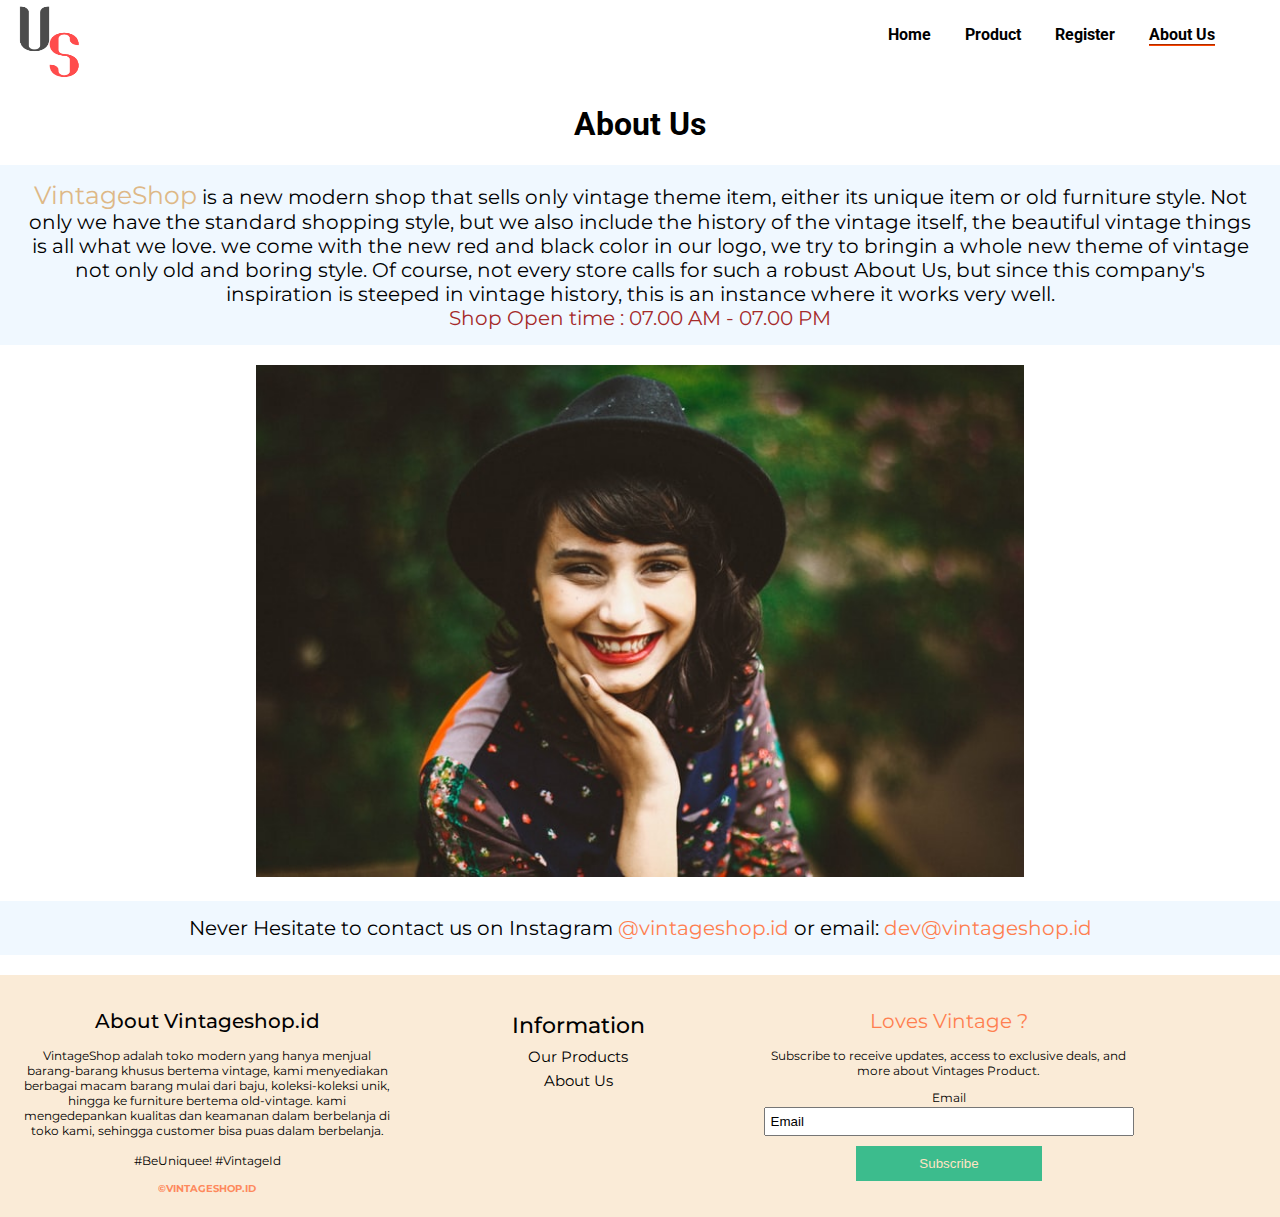
<file: website/Dir/AboutUs.html>
<!DOCTYPE html>
<html lang="en">
<head>
    <meta charset="UTF-8">
    <meta name="viewport" content="width=device-width, initial-scale=1.0">
    <meta http-equiv="X-UA-Compatible" content="ie=edge">
    <link href="https://fonts.googleapis.com/css?family=Roboto&display=swap" rel="stylesheet">
    <link href="https://fonts.googleapis.com/css?family=Montserrat&display=swap" rel="stylesheet">
    <link rel="stylesheet" href="../Material/css/style.css">
    <link rel="stylesheet" href="../Material/css/style2.css">
    <title>About Us</title>
</head>
<body>
    <header class="navbar">      
        <a href="../index.html"><img src="../Material/img/logo junio.png" alt="logo" id="logo"></a>
        
        <div class="container" onclick="myFunction(this)">
            <div class="bar1"></div>
            <div class="bar2"></div>
            <div class="bar3"></div>
          </div>
          
        <ul class="navbar-list">
        <li><a href="../index.html ">Home</a></li>
        <li class="productList">
            <a href="#">Product</a>
            <div id="productContent"> 
              
            <a href="../Dir/vintageItem.html">Vintage Item</a>
            <a href="../Dir/vintageFurniture.html">Vintage Furniture</a>
          </div>
          
          </li>
        
        <li><a  href="../Dir/Register.html">Register</a></li>
        <li><a class="current" href="../Dir/AboutUs.html">About Us</a></li>
        </ul>
       
        
    </header>
    <main> 
    <h1 id="btus">About Us</h1>
    <p id="abt"><span id="wrd">VintageShop</span> is a new modern shop that sells only vintage theme item, either its unique item or old furniture style.
      Not only we have the standard shopping style, but we also include the history of the vintage itself, the beautiful vintage things is all what we love.
      we come with the new red and black color in our logo, we try to bringin a whole new theme of vintage not only old and boring style. Of course, not every store calls for such a robust About Us, but since this company's inspiration is steeped in vintage history, this is an instance where it works very well.<br>
     <span id="clr"> Shop Open time : 07.00 AM - 07.00 PM </span> 
    </p>    
    <img id="pct" src="../Material/img/photo-1477118476589-bff2c5c4cfbb.jfif" alt="smiley">
      <p  id="abt">Never Hesitate to contact us on Instagram <span id="vtg">@vintageshop.id</span> or email: <span id="vtg">dev@vintageshop.id</span></p>
    </main>
    <div id="footer1">
      <div class="partFooter">
        <p><span id="vintageW">About Vintageshop.id </span><br><br>VintageShop adalah toko modern yang hanya menjual barang-barang khusus bertema vintage,
          kami menyediakan berbagai macam barang mulai dari baju, koleksi-koleksi unik, hingga ke furniture bertema old-vintage.
           kami mengedepankan kualitas dan keamanan dalam berbelanja di toko kami, sehingga customer bisa puas dalam berbelanja.
           <br><br>
           #BeUniquee! #VintageId 
         </p>
         <span id="copyright">©vintageshop.id </span>
      </div>
  
  
      <div class="partFooter">
        <br>
        <span id="informWord">Information</span>
        <div id="information">
        <a href="Dir/Product.html">Our Products</a> </<a>
        <a href="Dir/AboutUs.html">About Us</a>
      </div>
      </div>
  
      <div class="partFooter">
        <p>
          <span id="VintageWord">Loves Vintage ?</span>
         <br><br>
         Subscribe to receive updates, access to exclusive deals, and more about Vintages Product.
         <form action="#">
          Email<br>
          <input class="subs" type="email" name="email" value="Email" >
          <br>
          <input id="submit" type="submit" value="Subscribe" onclick="alert('thank you for subscribing !')">
        </form> 
  
        </p>
        </div>
        
        <div id="clear">
        </div>
  </div>

    

    <script src="../Material/js/jquery-3.4.1.min.js"></script>
    <script src="../Material/js/dynamic.js"></script>
</body>

</html>
</file>
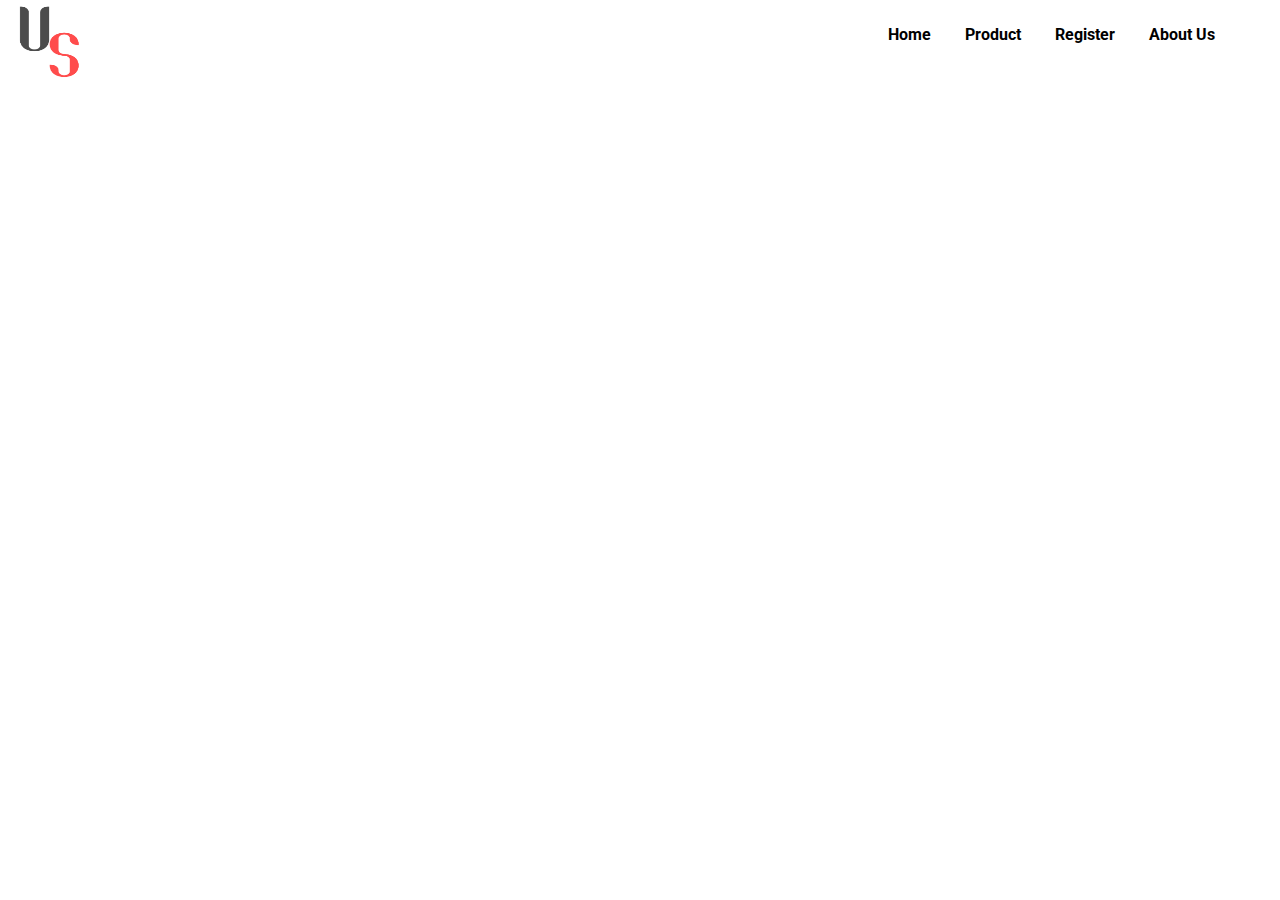
<file: website/Dir/Product.html>
<!DOCTYPE html>
<html lang="en">
<head>
    <meta charset="UTF-8">
    <meta name="viewport" content="width=device-width, initial-scale=1.0">
    <meta http-equiv="X-UA-Compatible" content="ie=edge">
    <link href="https://fonts.googleapis.com/css?family=Roboto&display=swap" rel="stylesheet">
    <link rel="stylesheet" href="../Material/css/style.css">
    <title>Discover Vintages</title>
</head>
<body>
    <header class="navbar">      
        <a href="#"><img src="../Material/img/logo junio.png" alt="logo" id="logo"></a>
        
        <div class="container" onclick="myFunction(this)">
            <div class="bar1"></div>
            <div class="bar2"></div>
            <div class="bar3"></div>
          </div>
          
        <ul class="navbar-list">
        <li><a href="../index.html">Home</a></li>
        <li class="productList current">
            <a href="#">Product</a>
            <div id="productContent"> 
        <a href="#">Vintage Item</a>
            <a href="#">Vintage Furniture</a>
          </div>
          
          </li>
        
        <li><a  href="../Dir/Register.html">Register</a></li>
        <li><a href="../Dir/AboutUs.html">About Us</a></li>
        </ul>
       
        
    </header>
    <main> 
        
    </main>

    <footer>

    </footer>

    <script src="../Material/js/jquery-3.4.1.min.js"></script>
    <script src="../Material/js/dynamic.js"></script>
</body>

</html>
</file>
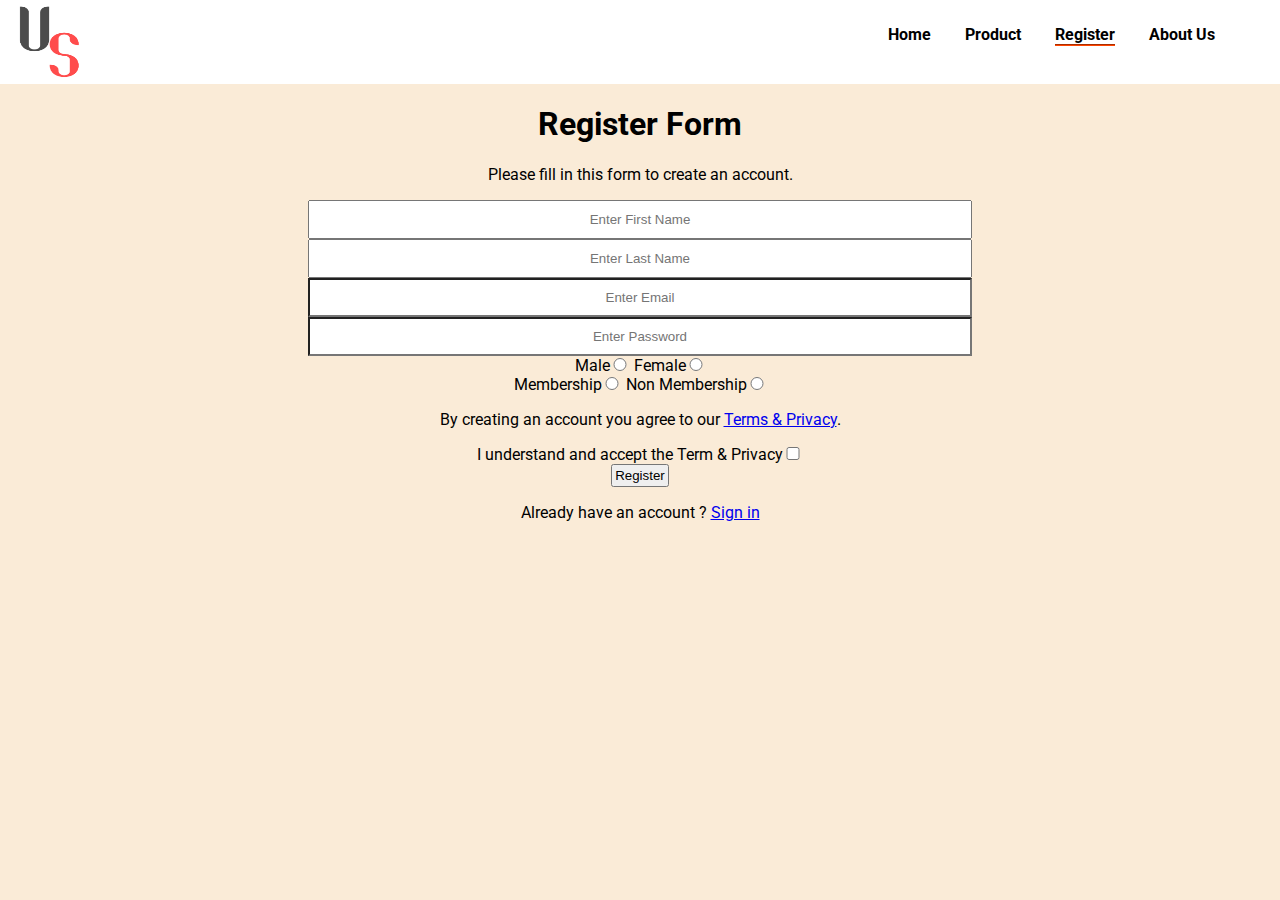
<file: website/Dir/Register.html>
<!DOCTYPE html>
<html lang="en">
<head>
    <meta charset="UTF-8">
    <meta name="viewport" content="width=device-width, initial-scale=1.0">
    <meta http-equiv="X-UA-Compatible" content="ie=edge">
    <link href="https://fonts.googleapis.com/css?family=Roboto&display=swap" rel="stylesheet">
    <link href="https://fonts.googleapis.com/css?family=Playfair+Display&display=swap" rel="stylesheet">
    <link href="https://fonts.googleapis.com/css?family=Montserrat&display=swap" rel="stylesheet">
    <link rel="stylesheet" href="../Material/css/style.css">
    <link rel="stylesheet" href="../Material/css/style1.css">
    <title>Register Now @Vintage</title>
</head>
<body>
    <header class="navbar">      
        <a href="../index.html"><img src="../Material/img/logo junio.png" alt="logo" id="logo"></a>
        
        <div class="container" onclick="myFunction(this)">
            <div class="bar1"></div>
            <div class="bar2"></div>
            <div class="bar3"></div>
          </div>
          
        <ul class="navbar-list">
        <li><a href="../index.html ">Home</a></li>
        <li class="productList">
          <a href="#">Product</a>
          <div id="productContent"> 
            
          <a href="vintageItem.html">Vintage Item</a>
          <a href="vintageFurniture.html">Vintage Furniture</a>
        </div>
        
        </li>
      
        <li><a class="current" href="../Dir/Register.html">Register</a></li>
        <li><a href="../Dir/AboutUs.html">About Us</a></li>
        </ul>
       
        
    </header>
    <main> 
      <div id="form">
        <form name="form1" onsubmit="return validasi()" action="ty.html">
              <h1>Register Form</h1>
              <p>Please fill in this form to create an account.</p>
              
              
              <input type="text" placeholder="Enter First Name" name="fname" >
                <br>
              
              <input type="text" placeholder="Enter Last Name" name="lname" >
                <br>
              
              <input type="email" placeholder="Enter Email" name="email" >
                <br>
                <input type="password" placeholder="Enter Password" name="psw" >
                <br>

                <label for="gender" class="inpt_w">Male</label><input type="radio" name="gender" id="male" value="male" >
                <label for="gender"class="inpt_w">Female</label><input type="radio" name="gender" id="female" value="female" ><br> 
                <label for="gender"class="inpt_w">Membership</label><input type="radio" name="type" id="member" value="member" >
                <label for="gender"class="inpt_w">Non Membership</label><input type="radio" name="type" id="nomember" value="non-member" ><br>

              
              <p>By creating an account you agree to our <a href="#">Terms & Privacy</a>.</p>
              <label for="agree"class="inpt_w">I understand and accept the Term & Privacy</label><input type="checkbox" name="agree" id="agree" value="agree"><br>

              <button type="submit" class="registerbtn" value="submit">Register</button>
              <p>Already have an account ? <a href="#">Sign in</a></p>
            </div id="form"  > 
          </form>
    </main>

    

    <script src="../Material/js/jquery-3.4.1.min.js"></script>
    <script src="../Material/js/basic.js"></script>
</body>

</html>
</file>
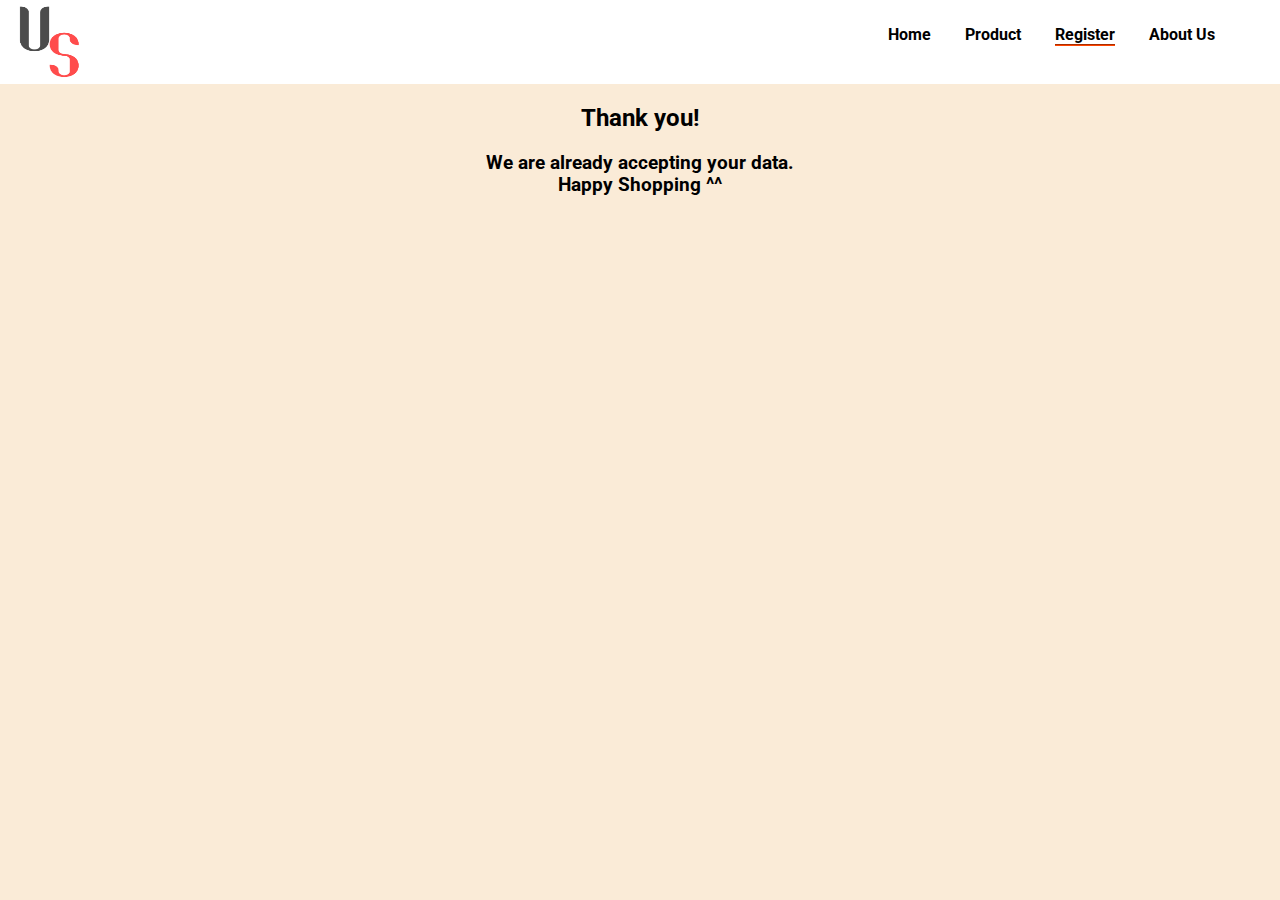
<file: website/Dir/ty.html>
<!DOCTYPE html>
<html lang="en">
<head>
    <meta charset="UTF-8">
    <meta name="viewport" content="width=device-width, initial-scale=1.0">
    <meta http-equiv="X-UA-Compatible" content="ie=edge">
    <link href="https://fonts.googleapis.com/css?family=Roboto&display=swap" rel="stylesheet">
    <link href="https://fonts.googleapis.com/css?family=Playfair+Display&display=swap" rel="stylesheet">
    <link href="https://fonts.googleapis.com/css?family=Montserrat&display=swap" rel="stylesheet">
    <link rel="stylesheet" href="../Material/css/style.css">
    <link rel="stylesheet" href="../Material/css/style1.css">
    <title>Register Now @Vintage</title>
</head>
<body>
    <header class="navbar">      
        <a href="../index.html"><img src="../Material/img/logo junio.png" alt="logo" id="logo"></a>
        
        <div class="container" onclick="myFunction(this)">
            <div class="bar1"></div>
            <div class="bar2"></div>
            <div class="bar3"></div>
          </div>
          
        <ul class="navbar-list">
        <li><a href="../index.html ">Home</a></li>
        <li class="productList">
          <a href="#">Product</a>
          <div id="productContent"> 
            
          <a href="vintageItem.html">Vintage Item</a>
          <a href="vintageFurniture.html">Vintage Furniture</a>
        </div>
        
        </li>
      
        <li><a class="current" href="../Dir/Register.html">Register</a></li>
        <li><a href="../Dir/AboutUs.html">About Us</a></li>
        </ul>
       
        
    </header>
    <main> 
          <h2 id="ty">Thank you!</h2>
          <h3 id="ty">We are already accepting your data.<br>Happy Shopping ^^</h3>
    </main>

    

    <script src="../Material/js/jquery-3.4.1.min.js"></script>
    <script src="../Material/js/basic.js"></script>
</body>

</html>
</file>
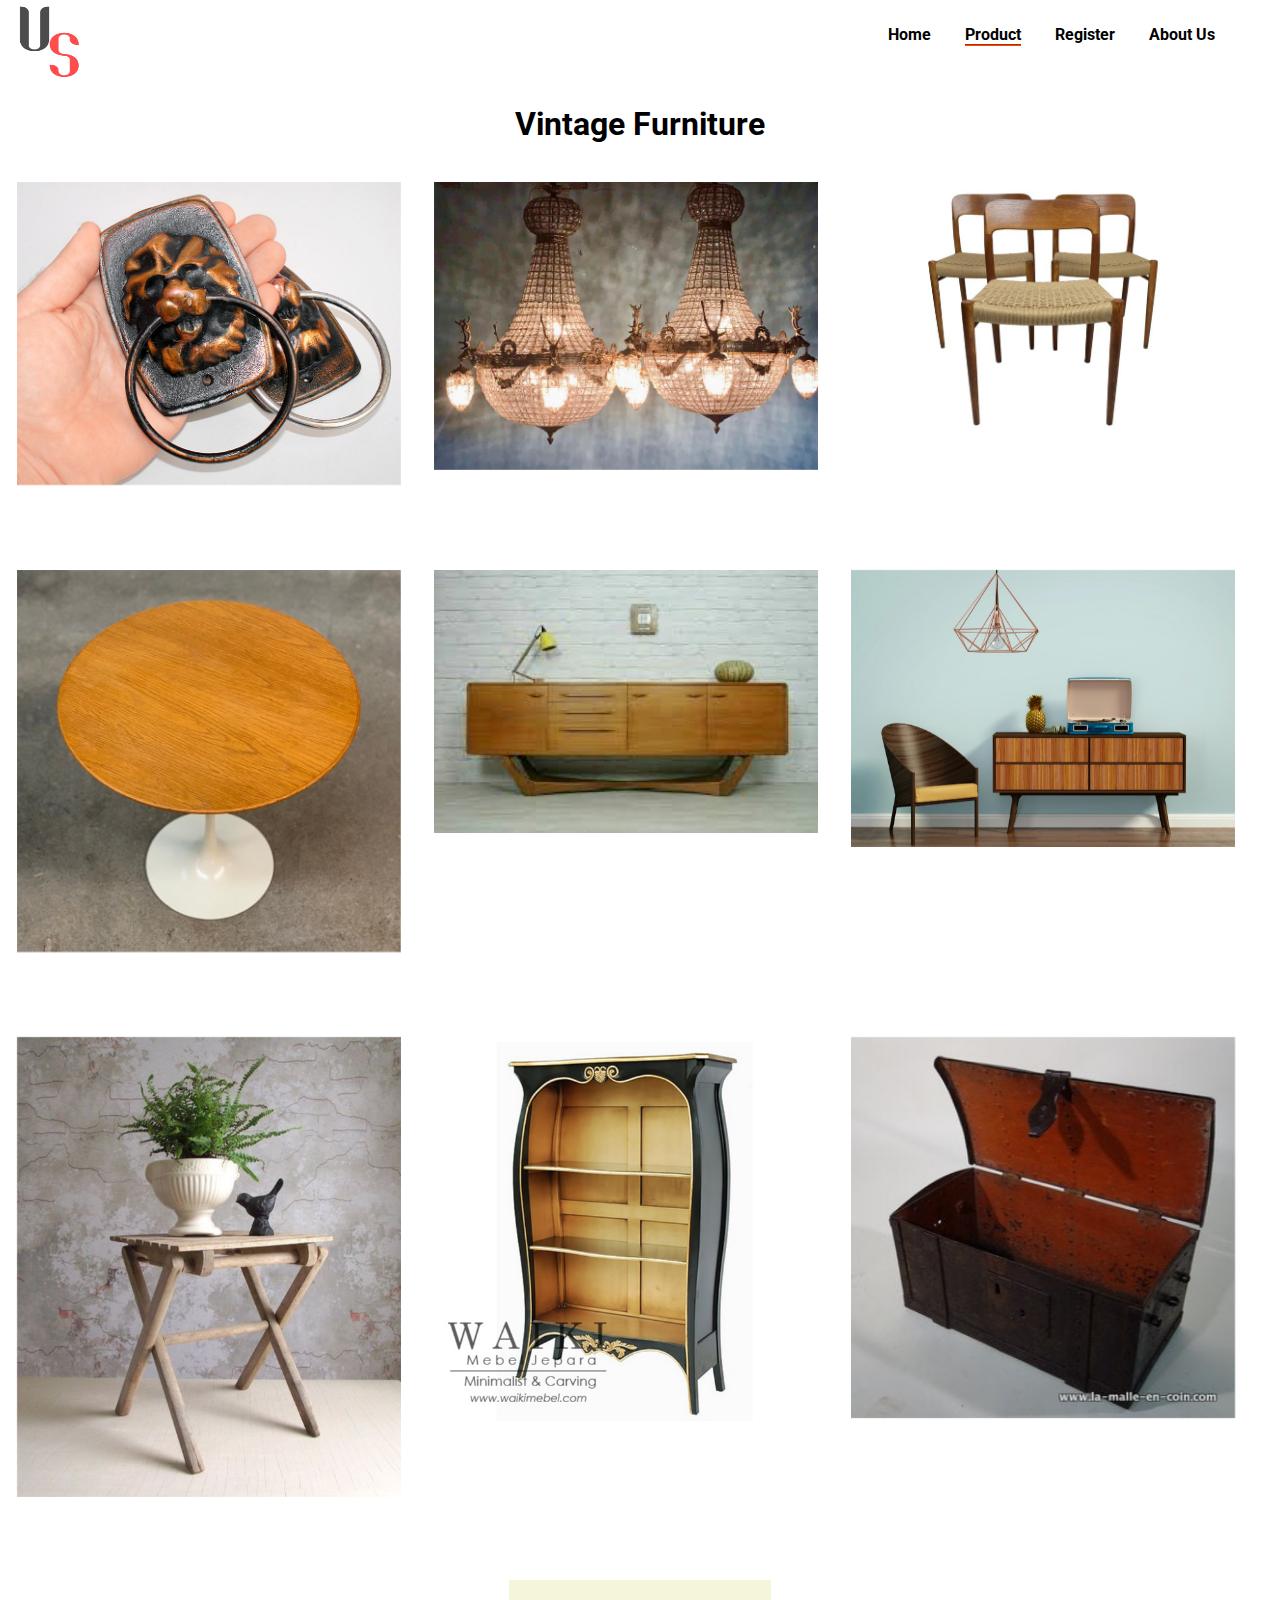
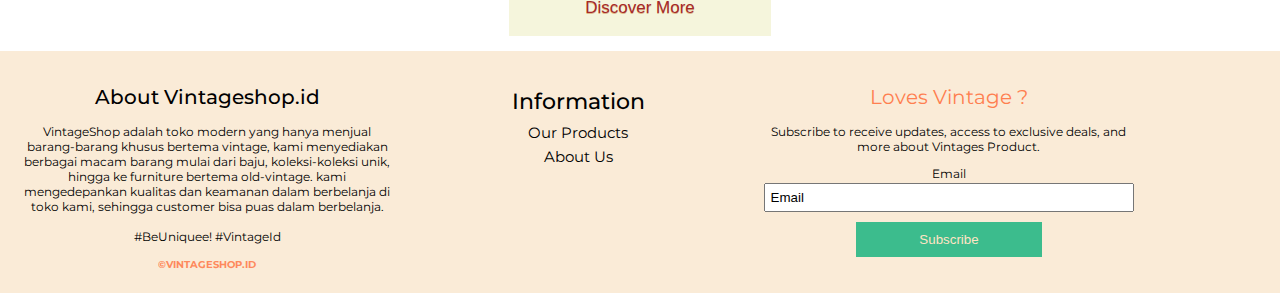
<file: website/Dir/vintageFurniture.html>
<!DOCTYPE html>
<html lang="en">
<head>
    <meta charset="UTF-8">
    <meta name="viewport" content="width=device-width, initial-scale=1.0">
    <meta http-equiv="X-UA-Compatible" content="ie=edge">
    <link href="https://fonts.googleapis.com/css?family=Roboto&display=swap" rel="stylesheet">
    <link href="https://fonts.googleapis.com/css?family=Montserrat&display=swap" rel="stylesheet">
    <link rel="stylesheet" href="../Material/css/style.css">
    <link rel="stylesheet" href="../Material/css/style3.css">
    <link rel="stylesheet" href="../Material/css/style4.css">
    <title>Vintage Furniture</title>
</head>
<body>
    <header class="navbar">      
        <a href="../index.html"><img src="../Material/img/logo junio.png" alt="logo" id="logo"></a>
        
        <div class="container" onclick="myFunction(this)">
            <div class="bar1"></div>
            <div class="bar2"></div>
            <div class="bar3"></div>
          </div>
          
        <ul class="navbar-list">
        <li><a href="../index.html ">Home</a></li>
        <li class="productList">
            <a href="#" class="current">Product</a>
            <div id="productContent"> 
              
            <a href="vintageItem.html">Vintage Item</a>
            <a href="#">Vintage Furniture</a>
          </div>
          
          </li>
        
        <li><a  href="../Dir/Register.html">Register</a></li>
        <li><a  href="../Dir/AboutUs.html">About Us</a></li>
        </ul>
       
        
    </header>
    <main>
        <h1>Vintage Furniture</h1>
        <div class="rumah_item">
        
        <div class="item">
            <img class="imeg" src="../Material/img/barang/furniture/door knobs.jpg" alt="door knobs">
                <div class="bg-text">
                   <a href="#"><div class="text">Buy Gold Doorknobs</div></a>
                    </div>
        </div>

        <div class="item">
            <img class="imeg" src="../Material/img/barang/furniture/lampu chandelier.jpg" alt="chandelier lamp">
                <div class="bg-text">
                   <a href="#"><div class="text">Buy Chandelier Lamp (Limited)</div></a>
                    </div>
        </div>

        <div class="item">
            <img class="imeg" src="../Material/img/barang/furniture/il_794xN.2119896984_5v6x.jpg" alt="peti emas besi">
                <div class="bg-text">
                   <a href="#"><div class="text">Buy metal vintage desk</div></a>
                    </div>
        </div>
        <div id="clear"></div>

        <div class="item">
            <img class="imeg" src="../Material/img/barang/furniture/table.jpg" alt="meja">
                <div class="bg-text">
                   <a href="#"><div class="text">Buy Vintage Desk</div></a>
                    </div>
        </div>

        <div class="item">
            <img class="imeg" src="../Material/img/barang/furniture/meja tv minimalis.jfif" alt="meja tv">
                <div class="bg-text">
                   <a href="#"><div class="text">Buy TV Desk Minimalist retro </div></a>
                    </div>
        </div>

        <div class="item">
            <img class="imeg" src="../Material/img/barang/furniture/Vintage-furniture-repurposed.jpg" alt="1 set furniture">
                <div class="bg-text">
                   <a href="#"><div class="text">Buy 1 set furniture vintage</div></a>
                    </div>
        </div>

        <div id="clear"></div>
        <div class="item">
            <img class="imeg" src="../Material/img/barang/furniture/08e878220b03ce66b8bbdb2889e10694.jpg" alt="Meja Vintage">
                <div class="bg-text">
                   <a href="#"><div class="text">Buy Old Classic Desk</div></a>
                    </div>
        </div>

        <div class="item">
            <img class="imeg" src="../Material/img/barang/furniture/almari-display-shabbychic-cabinet-ukir-french-waiki-mebel-jepara.jpg" alt="vintage almari">
                <div class="bg-text">
                   <a href="#"><div class="text">Buy old retro almari</div></a>
                    </div>
        </div>

        <div class="item">
            <img class="imeg" src="../Material/img/barang/furniture/metal chest.jpg" alt="metal chest">
                <div class="bg-text">
                   <a href="#"><div class="text">Buy Metal Chest</div></a>
                    </div>
        </div>
            
        </div>
        <div id="clear"></div>
        <a href="#" id="dscvr">Discover More</a>

    </main>


    
    <div id="footer1">
      <div class="partFooter">
        <p><span id="vintageW">About Vintageshop.id </span><br><br>VintageShop adalah toko modern yang hanya menjual barang-barang khusus bertema vintage,
          kami menyediakan berbagai macam barang mulai dari baju, koleksi-koleksi unik, hingga ke furniture bertema old-vintage.
           kami mengedepankan kualitas dan keamanan dalam berbelanja di toko kami, sehingga customer bisa puas dalam berbelanja.
           <br><br>
           #BeUniquee! #VintageId 
         </p>
         <span id="copyright">©vintageshop.id </span>
      </div>
  
  
      <div class="partFooter">
        <br>
        <span id="informWord">Information</span>
        <div id="information">
        <a href="Dir/Product.html">Our Products</a> </<a>
        <a href="Dir/AboutUs.html">About Us</a>
      </div>
      </div>
  
      <div class="partFooter">
        <p>
          <span id="VintageWord">Loves Vintage ?</span>
         <br><br>
         Subscribe to receive updates, access to exclusive deals, and more about Vintages Product.
         <form action="#">
          Email<br>
          <input class="subs" type="email" name="email" value="Email" >
          <br>
          <input id="submit" type="submit" value="Subscribe" onclick="alert('thank you for subscribing !')">
        </form> 
  
        </p>
        </div>
        
        <div id="clear">
        </div>
  </div>

    

    <script src="../Material/js/jquery-3.4.1.min.js"></script>
    <script src="../Material/js/dynamic.js"></script>
</body>

</html>
</file>
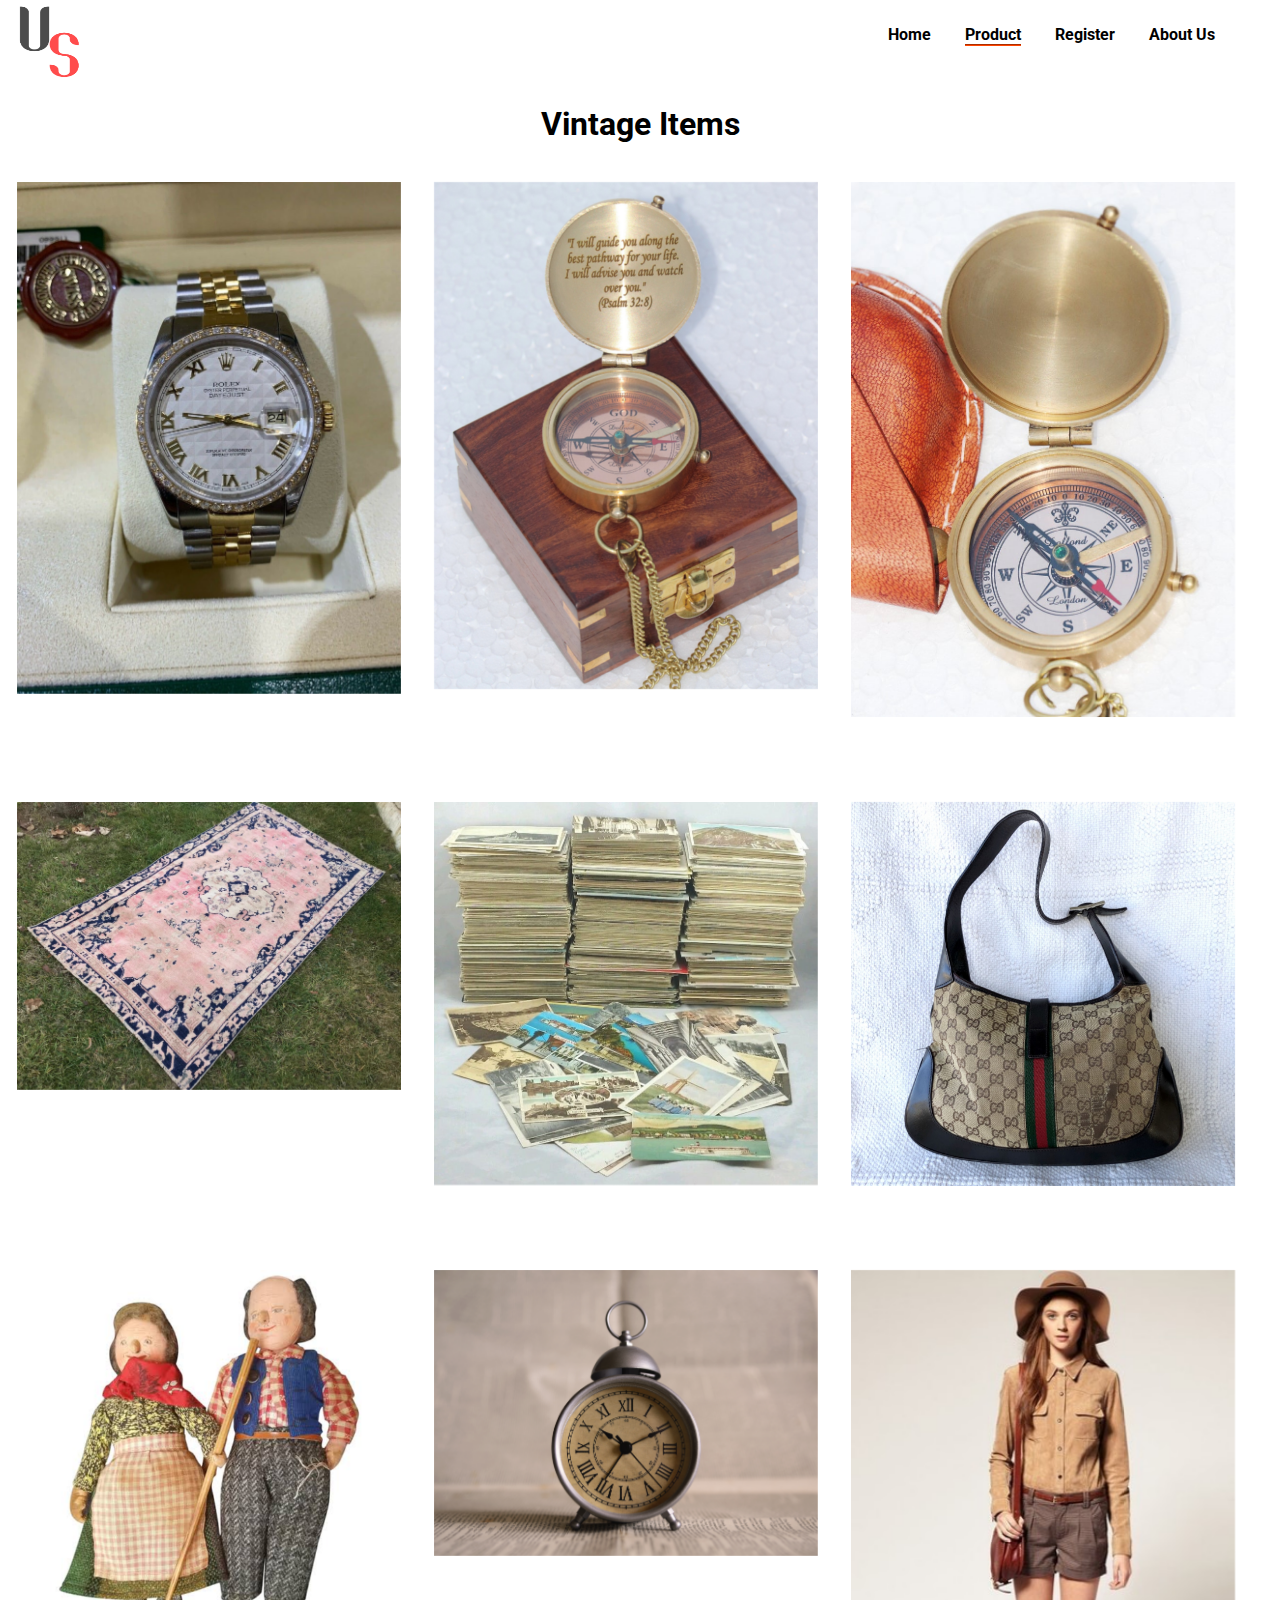
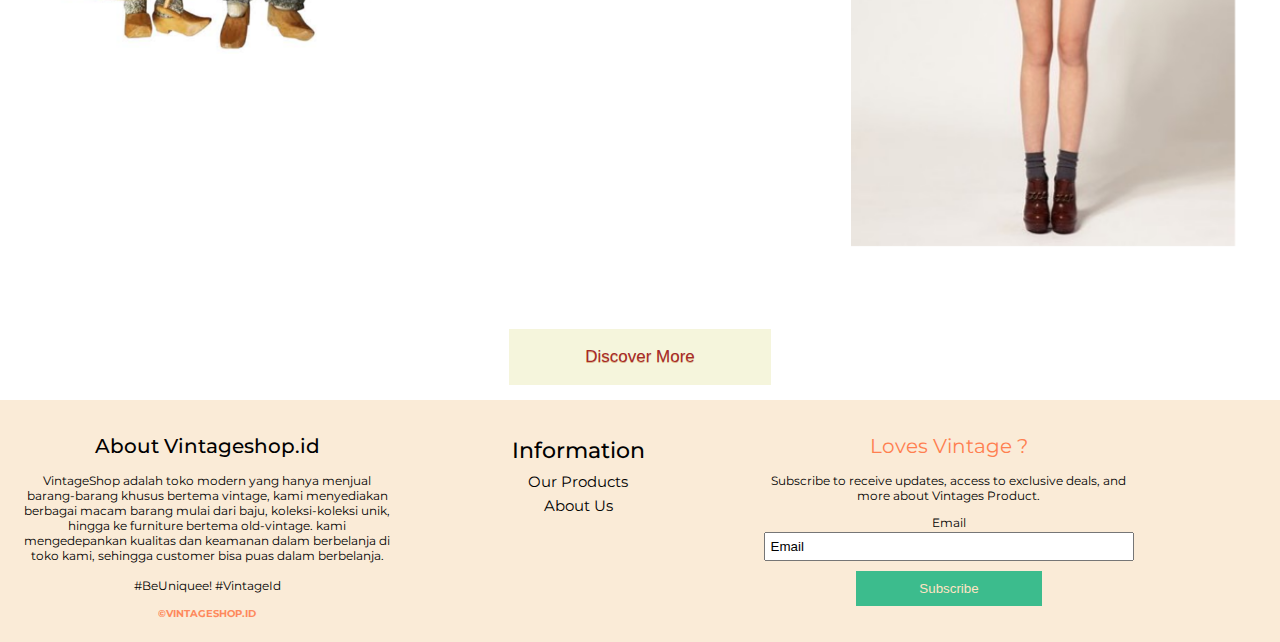
<file: website/Dir/vintageItem.html>
<!DOCTYPE html>
<html lang="en">
<head>
    <meta charset="UTF-8">
    <meta name="viewport" content="width=device-width, initial-scale=1.0">
    <meta http-equiv="X-UA-Compatible" content="ie=edge">
    <link href="https://fonts.googleapis.com/css?family=Roboto&display=swap" rel="stylesheet">
    <link href="https://fonts.googleapis.com/css?family=Montserrat&display=swap" rel="stylesheet">
    <link rel="stylesheet" href="../Material/css/style.css">
    <link rel="stylesheet" href="../Material/css/style3.css">
    <title>Vintage Items</title>
</head>
<body>
    <header class="navbar">      
        <a href="../index.html"><img src="../Material/img/logo junio.png" alt="logo" id="logo"></a>
        
        <div class="container" onclick="myFunction(this)">
            <div class="bar1"></div>
            <div class="bar2"></div>
            <div class="bar3"></div>
          </div>
          
        <ul class="navbar-list">
        <li><a href="../index.html ">Home</a></li>
        <li class="productList">
            <a href="#" class="current">Product</a>
            <div id="productContent"> 
              
            <a href="#">Vintage Item</a>
            <a href="vintageFurniture.html">Vintage Furniture</a>
          </div>
          
          </li>
        
        <li><a  href="../Dir/Register.html">Register</a></li>
        <li><a  href="../Dir/AboutUs.html">About Us</a></li>
        </ul>
       
        
    </header>
    <main>
        <h1>Vintage Items</h1>
        <div class="rumah_item">

            <div class="item">
            <img class="imeg" src="../Material/img/barang/rolex old.jpg" alt="rolex old">
                <div class="bg-text">
                   <a href="#"><div class="text">Buy Vintage Rolex #99</div></a>
                    </div>
        </div>
        <div class="item">
            <img class="imeg" src="../Material/img/barang/1.jpg" alt="compass vintage">
                <div class="bg-text">
                   <a href="#"><div class="text">Buy Compass Vintage #82</div></a>
                    </div>
        </div>
        <div class="item">
            <img class="imeg" src="../Material/img/barang/compas.jpg" alt="compass version old">
                <div class="bg-text">
                   <a href="#"><div class="text">Buy Compass Vintage #99</div></a>
                    </div>
        </div>

        <div class="item">
            <img class="imeg" src="../Material/img/barang/karpet turki.jpg" alt="karpet turki">
                <div class="bg-text">
                   <a href="#"><div class="text">Buy Carpet Vintage #2</div></a>
                    </div>
        </div>

        <div class="item">
            <img class="imeg" src="../Material/img/barang/postcard.jpg" alt="postcard old">
                <div class="bg-text">
                   <a href="#"><div class="text">Buy Old Postcard</div></a>
                    </div>
        </div>

        <div class="item">
            <img class="imeg" src="../Material/img/barang/tas.jpg" alt="tas Vintage">
                <div class="bg-text">
                   <a href="#"><div class="text">Buy Vintage Bag (simple edition)</div></a>
                    </div>
        </div>

        <div class="item">
            <img class="imeg" src="../Material/img/barang/couple.jfif" alt="Vintage Doll">
                <div class="bg-text">
                   <a href="#"><div class="text">Buy Couple Doll (Limited Edition) </div></a>
                    </div>
        </div>

        <div class="item">
            <img class="imeg" src="../Material/img/barang/jam/ales-krivec-ZMZHcvIVgbg-unsplash.jpg" alt="alarm old ver">
                <div class="bg-text">
                   <a href="#"><div class="text">Buy Vintage Alarm</div></a>
                    </div>
        </div>

        <div class="item">
            <img class="imeg" src="../Material/img/baju/bD_dBfB47z9pgahdsmfCeIXXXL4j3HpexhjNOf_P3YmryPKwJ94QGRtDb3Sbc6KY.jfif" alt="fashion cloth">
                <div class="bg-text">
                   <a href="#"><div class="text">Buy Vintage full-Set Style</div></a>
                    </div>
        </div>
            
        </div>
        <div id="clear"></div>
        <a href="#" id="dscvr">Discover More</a>

    </main>


    
    <div id="footer1">
      <div class="partFooter">
        <p><span id="vintageW">About Vintageshop.id </span><br><br>VintageShop adalah toko modern yang hanya menjual barang-barang khusus bertema vintage,
          kami menyediakan berbagai macam barang mulai dari baju, koleksi-koleksi unik, hingga ke furniture bertema old-vintage.
           kami mengedepankan kualitas dan keamanan dalam berbelanja di toko kami, sehingga customer bisa puas dalam berbelanja.
           <br><br>
           #BeUniquee! #VintageId 
         </p>
         <span id="copyright">©vintageshop.id </span>
      </div>
  
  
      <div class="partFooter">
        <br>
        <span id="informWord">Information</span>
        <div id="information">
        <a href="Dir/Product.html">Our Products</a> </<a>
        <a href="Dir/AboutUs.html">About Us</a>
      </div>
      </div>
  
      <div class="partFooter">
        <p>
          <span id="VintageWord">Loves Vintage ?</span>
         <br><br>
         Subscribe to receive updates, access to exclusive deals, and more about Vintages Product.
         <form action="#">
          Email<br>
          <input class="subs" type="email" name="email" value="Email" >
          <br>
          <input id="submit" type="submit" value="Subscribe" onclick="alert('thank you for subscribing !')">
        </form> 
  
        </p>
        </div>
        
        <div id="clear">
        </div>
  </div>

    

    <script src="../Material/js/jquery-3.4.1.min.js"></script>
    <script src="../Material/js/dynamic.js"></script>
</body>

</html>
</file>
<file: website/Material/css/style.css>
/* resolusi dibawah 764px*/
body{margin: 0;padding: 0;}
#logo {
    width: 70px;
    height: 60px;

}
.container {
    display: inline-block;
    cursor: pointer;
    position: absolute;
    right: 1%;

  }
  
  .bar1, .bar2, .bar3 {
    width: 33px;
    height: 5px;
    background-color: RED;
    margin: 6px 0;
    transition: 0.4s;
  }
  
  .change .bar1 {
    -webkit-transform: rotate(-45deg) translate(-9px, 6px);
    transform: rotate(-45deg) translate(-9px, 6px);
  }
  
  .change .bar2 {opacity: 0;}
  
  .change .bar3 {
    -webkit-transform: rotate(45deg) translate(-8px, -8px);
    transform: rotate(45deg) translate(-8px, -8px);
  }

  .navbar-list {
      display: none;
    float: right;
    list-style: none;
    margin-right: 40px;
    margin-top: 10px;
    
}
.navbar-list li {
    display: inline;
    margin: 15px;
}
.navbar-list a {
    color: black;
    text-decoration: none;
    font-weight: bolder;
}
.navbar-list a.current {
    border-bottom: 2px solid orangered;
    border-bottom-style: groove;
}


.navbar-list a:hover {
color: #ff0000;
}
  
#productContent {
    display: none;
    position: absolute;
    box-sizing: border-box;
opacity: 0.7;
    z-index: 1;     
}

#productContent a {
    color: black;
padding: 15px 16px;
margin-left: 50px;
text-decoration: none;
display: block;
text-align: center;
}
#productContent a:hover {
    color: orangered;
}


.productList:hover #productContent {
    display: block;
    }


.landing {
        width: 100%;
        margin: 0;
    }
     
    .jb {
        width: 100%;
        overflow: hidden;

    }
    .jb img {
        width: 100%;
    }
    #welcome {
        width: 100%;
        margin: 0;
        box-sizing: border-box;
    }
   #myModal {
       display: none ;
   } 
   #footer1 {
    width: 100%; 
  background-color: antiquewhite;
  padding: 22px;
  box-sizing: border-box;
}
section {
    text-align: center;
}
.partFooter {
  width: 30%;
    float: left;
    font-family: 'Montserrat', sans-serif;
    font-size: 12px;
    
}

#vintageW {
    font-size: 20px;
    font-weight: 500;
}

#vintageW:hover {
    color: orangered;
}
#copyright {
    font-size: 10px;
    opacity: 0.9;
    text-transform: uppercase;
    font-weight: bold;
    color: coral;
}

#clear {
    clear: both;
}

#informWord {
    font-size:22px;
    font-weight: 500;
}

#information {
  list-style-type: none;
  text-align: left;
  margin-top: 8px;
}
#information a {
    display: block;
  font-size: 15px;
  color: #000;
  text-decoration: none;
  margin-bottom: 2px;
}
#information a:hover {
  color: #688;
}


#VintageWord {
      font-size: 20px;
      color: coral;
}
.subs {
width: 100%;        
padding: 5px;
margin: 2px 0 ;
box-sizing: border-box;
}

#submit {
  width: 50%;
  padding: 10px 5px;
  border: none;
  text-decoration: none;
  cursor: pointer;
  margin-top: 8px;
  background-color: #3CBC8D;
  color: wheat;
}
#submit:hover {
    background-color: #888;
}
 
.shopN {
    
    clear: both;
	background-color:antiquewhite;
	border-radius:10px;
	border:1px solid #888;
	display:inline-block;
	cursor:pointer;
	color:brown;
	font-family:Arial;
	font-size:15px;
	padding:16px 31px;
	text-decoration:none;
    margin-bottom: 30px;
}
.shopN:hover {
    background-color:bisque;
    
}
.shopN:active {
	position:relative;
	top:1px;
}

#clr {
    color: brown;
}
#btn_left {
    position: absolute;
    left: 0;
    top: 50%;
    
}
#btn_left:hover , #btn_right:hover {
    background-color: orangered;
    border: none;
    width: 25px;
}
#btn_right {
    position: absolute;
    right: 0;
    top: 50%;
;
}

.text-btm {
    display: none;
    position: absolute;
bottom: 0   ;
right: 1%;
font-size: 20px;
font-weight: 600;
}

.firstpst {
    width: 80%;
    margin:10px 2%;
}
.firstpst:hover {
    opacity: 0.8;
}
.jb:hover {
    opacity: 0.9;
}

@media screen and (min-width: 768px) {
        /* desktop: */
    
        html , body {
            width: 100%;
            height: 100%;
            margin: 0;
            padding: 0;
            font-family: 'Roboto', sans-serif;
        }
        body {
            text-align: center;
            
        
        }
    
        .navbar {
            text-align: left    ;
            overflow: hidden;
    
        }
        
        
    
        #logo {
            width: 102px;
            height: 82px;
        
        }
        
        
        .container {
            display: none;
        }
        .navbar-list {
            display: block !important;
            float: right;
            list-style: none;
            margin-right: 50px;
            margin-top: 25px;
            
        }
        .navbar-list li {
            display: inline;
            margin: 15px;
        }
        .navbar-list a {
            color: black;
            text-decoration: none;
            font-weight: bolder;
        }
        .navbar-list a.current {
            border-bottom: 2px solid orangered;
            border-bottom-style: groove;
        }
       
        
        #productContent {
            display: none;
            position: absolute;
            box-sizing: border-box;
    opacity: 0.7;
            z-index: 1;     
        }
       
        #productContent a {
            color: black;
      padding: 15px 16px;
      margin-left: 50px;
      text-decoration: none;
      display: block;
      text-align: center;
        }
        #productContent a:hover {
            color: orangered;
        }
    
    
        .productList:hover #productContent {
            display: block;
            }
    
        
        .navbar-list a:hover {
        color: #ff0000;
        }
        
        #logo:hover {
                opacity: 0.7;
                width: 100px;
                height: 80px;
                
        }
        
        main {
            padding: 0;
            clear: both;
        }   
    
        .landing {
            position: relative;
        }
        .jb {
            display: none;
            width: 90%;
            margin: auto;
    
        }
        .jb img {
            width: 100%;
            
        }
        .text-btm {
            display: block;
            position: absolute;
  bottom: 3%;
  right: 10%;
  font-size: 20px;
  font-weight: 600;
        }

        #btn_left {
            position: absolute;
            left: 0;
            top: 50%;
            
        }
        #btn_left:hover , #btn_right:hover {
            background-color: orangered;
            border: none;
            width: 25px;
        }
        #btn_right {
            position: absolute;
            right: 0;
            top: 50%;
        ;
        }
        #welcome {
            width: 60%;
            height: 80px;
            margin: auto;
            box-sizing: border-box;
        }
    
    /* The Modal (background) */
    .modal {
        display: none; 
        position: fixed; 
        z-index: 0; 
        padding-top: 50px; 
        left: 0;
        top: 0;
        width: 100%; 
        height: 100%; 
        overflow: auto; 
        background-color: rgb(0,0,0); 
        background-color: rgba(0,0,0,0.4);
        
      }
      
      /* Modal Content */
      .modal-content {
        position: relative;
        background-color: #fefefe;
        margin: auto;
        padding: 0;
        border: 1px solid #888;
        width: 80%;
        box-shadow: 0 4px 8px 0 rgba(0,0,0,0.2),0 6px 20px 0 rgba(0,0,0,0.19);
        -webkit-animation-name: animatetop;
        -webkit-animation-duration: 0.4s;
        animation-name: animatetop;
        animation-duration: 0.4s
      }
      
      /* Add Animation */
      @-webkit-keyframes animatetop {
        from {top:-300px; opacity:0} 
        to {top:0; opacity:1}
      }
      
      @keyframes animatetop {
        from {top:-300px; opacity:0}
        to {top:0; opacity:1}
      }
      
      /* The Close Button */
      .close {
        color: darkmagenta;
        float: right;
        font-size: 28px;
        font-weight: bold;
      }
     
      #modalpict {
        width: 300px;
        height: 250px;
    }
      
      .close:hover,
      .close:focus {
        color: #000;
        text-decoration: none;
        cursor: pointer;
      }
      
      .modal-header {
        font-family: 'Playfair Display', serif;
        padding: 2px 10px;
        background-color: lightgray;
        background-image: url("photo-1520813792240-56fc4a3765a7.jfif");
        opacity: 0.8;
        color: black;
      }
      
      .modal-body {padding: 0.5px 16px;
        font-family: 'roboto',sans-serif;
    }
      
      .modal-footer {
        padding: 2px 16px;
        background-color: antiquewhite;
        color: red;
      }
    
      #footer1 {
          width: 100%; 
        background-color: antiquewhite;
        padding: 22px;
        box-sizing: border-box;
      }
     
      .partFooter {
        width: 30%;
          float: left;
          font-family: 'Montserrat', sans-serif;
          font-size: 12px;
          
      }
    
      #vintageW {
          font-size: 20px;
          font-weight: 500;
      }

      #vintageW:hover {
          color: orangered;
      }
      #copyright {
          font-size: 10px;
          opacity: 0.9;
          text-transform: uppercase;
          font-weight: bold;
          color: coral;
      }

    #clear {
          clear: both;
      }
    
      #informWord {
          font-size:22px;
          font-weight: 500;
      }

    #information {
        position: relative;
        list-style-type: none;
        text-align: center;
        margin-top: 8px;
    }
    #information a {
        font-size: 15px;
        color: #000;
        text-decoration: none;
    }
    #information a:hover {
        color: #688;
    }
    #information a {
        display: block;
        margin-bottom: 5px;
    }

    #VintageWord {
            font-size: 20px;
            color: coral;
    }
    .subs {
    width: 100%;        
    padding: 5px;
    margin: 2px 0 ;
    box-sizing: border-box;
    }
    #submit {
        width: 50%;
        padding: 10px 5px;
        border: none;
        text-decoration: none;
        cursor: pointer;
        margin-top: 8px;
        background-color: #3CBC8D;
        color: bisque;
    }
    #submit:hover {
        background-color: #888;
    }
    
    }
</file>
<file: website/Material/css/style2.css>
#abt {
    background-color: aliceblue;
    padding: 15px 20px;
    text-align: center;
    font-family: 'Montserrat', sans-serif;
    font-size: 20px;
}

#wrd {
    font-size: 25px;
    color: burlywood;
    
}
#btus,#pct {
    text-align: center;
}

#wrd:hover {
    color:chocolate;
}

#pct {
    width: 60%;
    margin: auto    ;
}

#vtg{
    color: coral;
}


@media only screen and (max-width: 756px){
    #pct {
        width: 100%;
        margin: auto    ;
    }

}
</file>
<file: website/Material/css/style1.css>
#form {
    width: 100%;
    background-color: antiquewhite;
    text-align: center;
}
body {
    background-color: antiquewhite;
}
.navbar {background-color:white ;}
input {
    width: 50%;
    margin: auto !important;
    padding: 10px;
    text-align: center;
    background-color: w; 
}
.registerbtn {

    margin: 0;
    padding: 2px;
}
input[type=radio], input[type=checkbox] {
    width: 20px;
    padding: 10px;
}
input[type=email], input[type=password] {
    background-color: white;
}

#ty {
    text-align: center;
}

@media only screen and (max-width: 756px) {
    body {
        width: 100%;
        padding: 0;
        margin: 0   ;
        
   
  }
</file>
<file: website/Material/css/style3.css>
.rumah_item {
    width: 100%;
}

.item {
    width: 30%;
    margin: 1.3%;
    position: relative;
    float: left;
}


.imeg {
    opacity: 1;
  display: block;
  width: 100%;
  height: auto;
  transition: .5s ease;
  backface-visibility: hidden;
}
.item:hover .imeg {
    opacity: 0.3;
    border-top-left-radius: 8px;
    border-top-right-radius: 8px;
}

.item:hover .bg-text {
    opacity: 0.9;
}
.bg-text {
    transition: .5s ease;
  opacity: 0;
  position: relative;
  left: 50%;
  transform: translate(-50%, -50%);
  
}
.bg-text a {
    text-decoration: none;
    color: brown;
}

.text {
    background-color: antiquewhite;
  color: brown;
  font-size: 16px;
  padding: 16px 32px;
}
.text:hover {
    font-size: 18px;
}

#dscvr {
    background-color:beige;
	display:inline-block;
	cursor:pointer;
	color:brown;
	font-family:Arial;
	font-size:17px;
	padding:18px 76px;
	text-decoration:none;
    text-shadow:0px 1px 0px burlywood;
    margin: 15px;
    text-align: center;
}

#dscvr:hover {
    background-color: antiquewhite;
}

main {
    text-align: center;
}
</file>
<file: website/Material/css/style4.css>
.item { width: 30%;}
</file>
